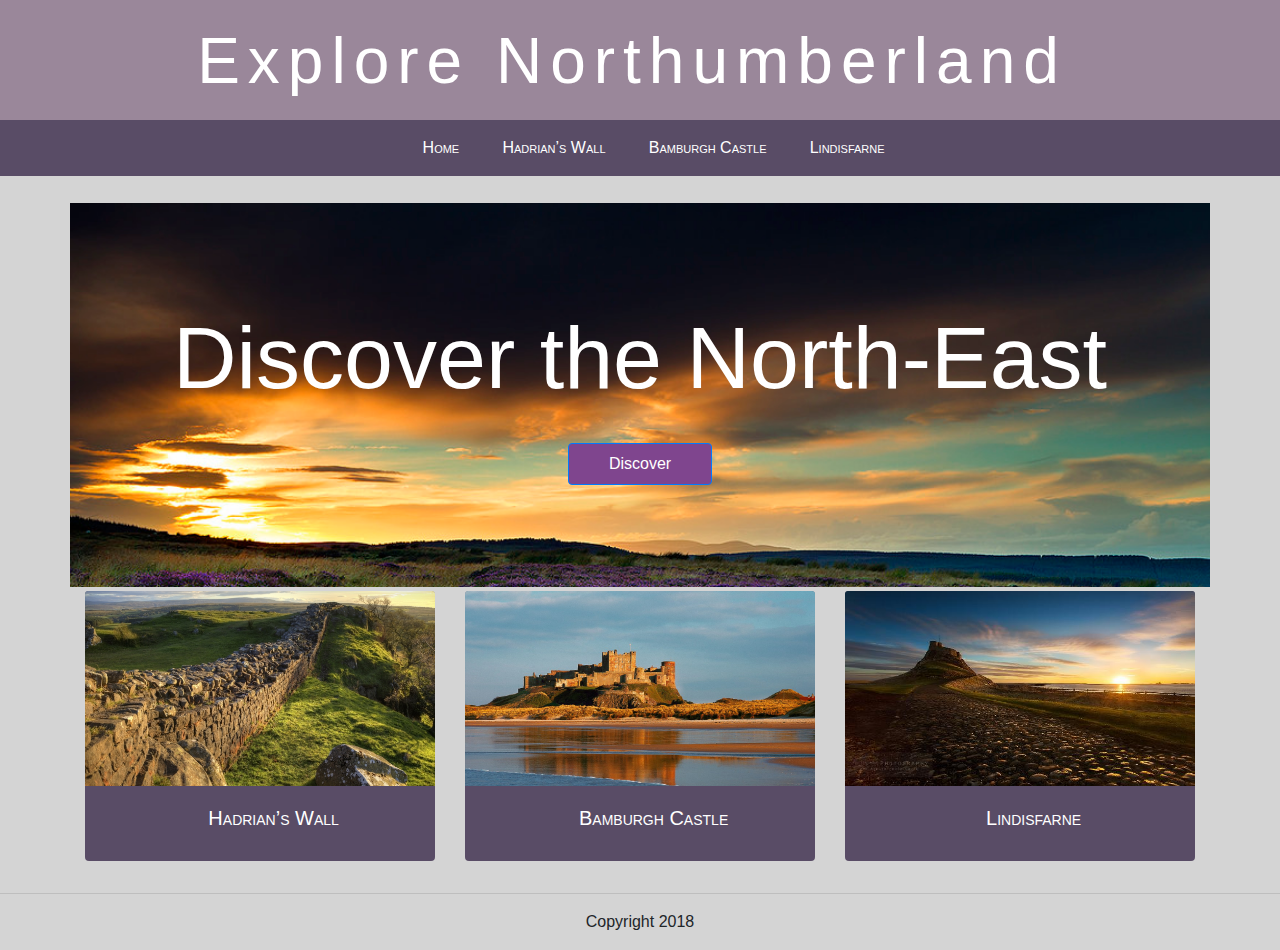
<file: src/index.html>
<!doctype html>
<html lang="en">
  <head>
    <!-- Required meta tags -->
    <meta charset="utf-8">
    <meta name="viewport" content="width=device-width, initial-scale=1, shrink-to-fit=no">

    <!-- Bootstrap CSS -->
    <link rel="stylesheet" href="https://maxcdn.bootstrapcdn.com/bootstrap/4.0.0/css/bootstrap.min.css" integrity="sha384-Gn5384xqQ1aoWXA+058RXPxPg6fy4IWvTNh0E263XmFcJlSAwiGgFAW/dAiS6JXm" crossorigin="anonymous">
    <link rel="stylesheet" href="./css/styles.css">
    <title>Hello, world!</title>
  </head>
  <body id="globalWrapper">
    <!-- Start of the Global Navigation -->
    <header id="globalHeader">
    <a class="navbar-brand" href="#">Explore Northumberland</a>
    <nav  class="navbar navbar-expand-lg  sticky-top navbar-dark" id="globalNav">
       <button class="navbar-toggler" type="button" data-toggle="collapse" data-target="#navbarNav" aria-controls="navbarNav" aria-expanded="false" aria-label="Toggle navigation">
     <span class="navbar-toggler-icon"></span>
   </button>
 <div class="collapse navbar-collapse  justify-content-center" id="navbarNav">
   <ul class="navbar-nav">
     <li class="nav-item active">
       <a class="nav-link" href="index.html">Home <span class="sr-only">(current)</span></a>
     </li>
     <li class="nav-item">
       <a class="nav-link" href="./pages/hadrian_wall.html">Hadrian’s Wall</a>
     </li>
     <li class="nav-item">
       <a class="nav-link" href="./pages/bamburgh_castle.html"> Bamburgh Castle </a>
     </li>
     <li class="nav-item">
       <a class="nav-link" href="./pages/Lindisfarne.html">Lindisfarne</a>
     </li>
   </ul>
 </div>
    </nav>
    </header>
    <section class="container text-center d-flex align-items-center justify-content-center text-white" id="welcome">
    <div >
      <h1 class="display-2">Discover the North-East</h1>
      <button class="mt-4 btn btn-primary video-btn" data-toggle="modal" data-src="https://www.youtube.com/embed/bFpTYfDLuMU" data-target="#myModal">Discover</button>
    </div>
    </section>

    <section class="container mt-1 text-center text-white">
      <div class="row no-gutters card-deck">
    <div class="card mb-3 col-sm-4 border-0">
      <img class="card-img-top" src="../img/wall.jpeg" alt="Card image cap">
      <a href="./pages/hadrian_wall.html">
      <div class="card-body">
        <h5 class="card-title">Hadrian’s Wall</h5>
      </div>
      </a>
    </div>
    <div class="card mb-3 col-sm-4 border-0">
      <img class="card-img-top" src="../img/castle.jpg" alt="Card image cap">
      <a href="./pages/bamburgh_castle.html">
      <div class="card-body">
        <h5 class="card-title">Bamburgh Castle</h5>
      </div>
      </a>
    </div>
    <div class="card mb-3 col-sm-4 border-0">
      <img class="card-img-top" src="../img/the-holy-island-of-lindisfarne.jpg" alt="Card image cap">
      <a href="./pages/Lindisfarne.html">
      <div class="card-body">
        <h5 class="card-title">Lindisfarne</h5>
      </div>
      </a>
    </div>
  </div>
  </section>
  <footer id="globalFooter" class="text-center">
    <hr>
    <p>Copyright 2018</p>
  </footer>

<!-- Modal -->
<div class="modal fade" id="myModal" tabindex="-1" role="dialog" aria-labelledby="exampleModalLabel" aria-hidden="true">
  <div class="modal-dialog" role="document">
    <div class="modal-content">


      <div class="modal-body">

       <button type="button" class="close" data-dismiss="modal" aria-label="Close">
          <span aria-hidden="true">&times;</span>
        </button>
        <!-- 16:9 aspect ratio -->
<div class="embed-responsive embed-responsive-16by9">
  <iframe class="embed-responsive-item" src="" id="video"  allowscriptaccess="always">></iframe>
</div>
      </div>



    <!-- Optional JavaScript -->
    <!-- jQuery first, then Popper.js, then Bootstrap JS -->
    <script src="https://code.jquery.com/jquery-3.2.1.slim.min.js" integrity="sha384-KJ3o2DKtIkvYIK3UENzmM7KCkRr/rE9/Qpg6aAZGJwFDMVNA/GpGFF93hXpG5KkN" crossorigin="anonymous"></script>
    <script src="https://cdnjs.cloudflare.com/ajax/libs/popper.js/1.12.9/umd/popper.min.js" integrity="sha384-ApNbgh9B+Y1QKtv3Rn7W3mgPxhU9K/ScQsAP7hUibX39j7fakFPskvXusvfa0b4Q" crossorigin="anonymous"></script>
    <script src="https://maxcdn.bootstrapcdn.com/bootstrap/4.0.0/js/bootstrap.min.js" integrity="sha384-JZR6Spejh4U02d8jOt6vLEHfe/JQGiRRSQQxSfFWpi1MquVdAyjUar5+76PVCmYl" crossorigin="anonymous"></script>
    <script src="javascript/actions.js" ></script>
  </body>
</html>
</file>
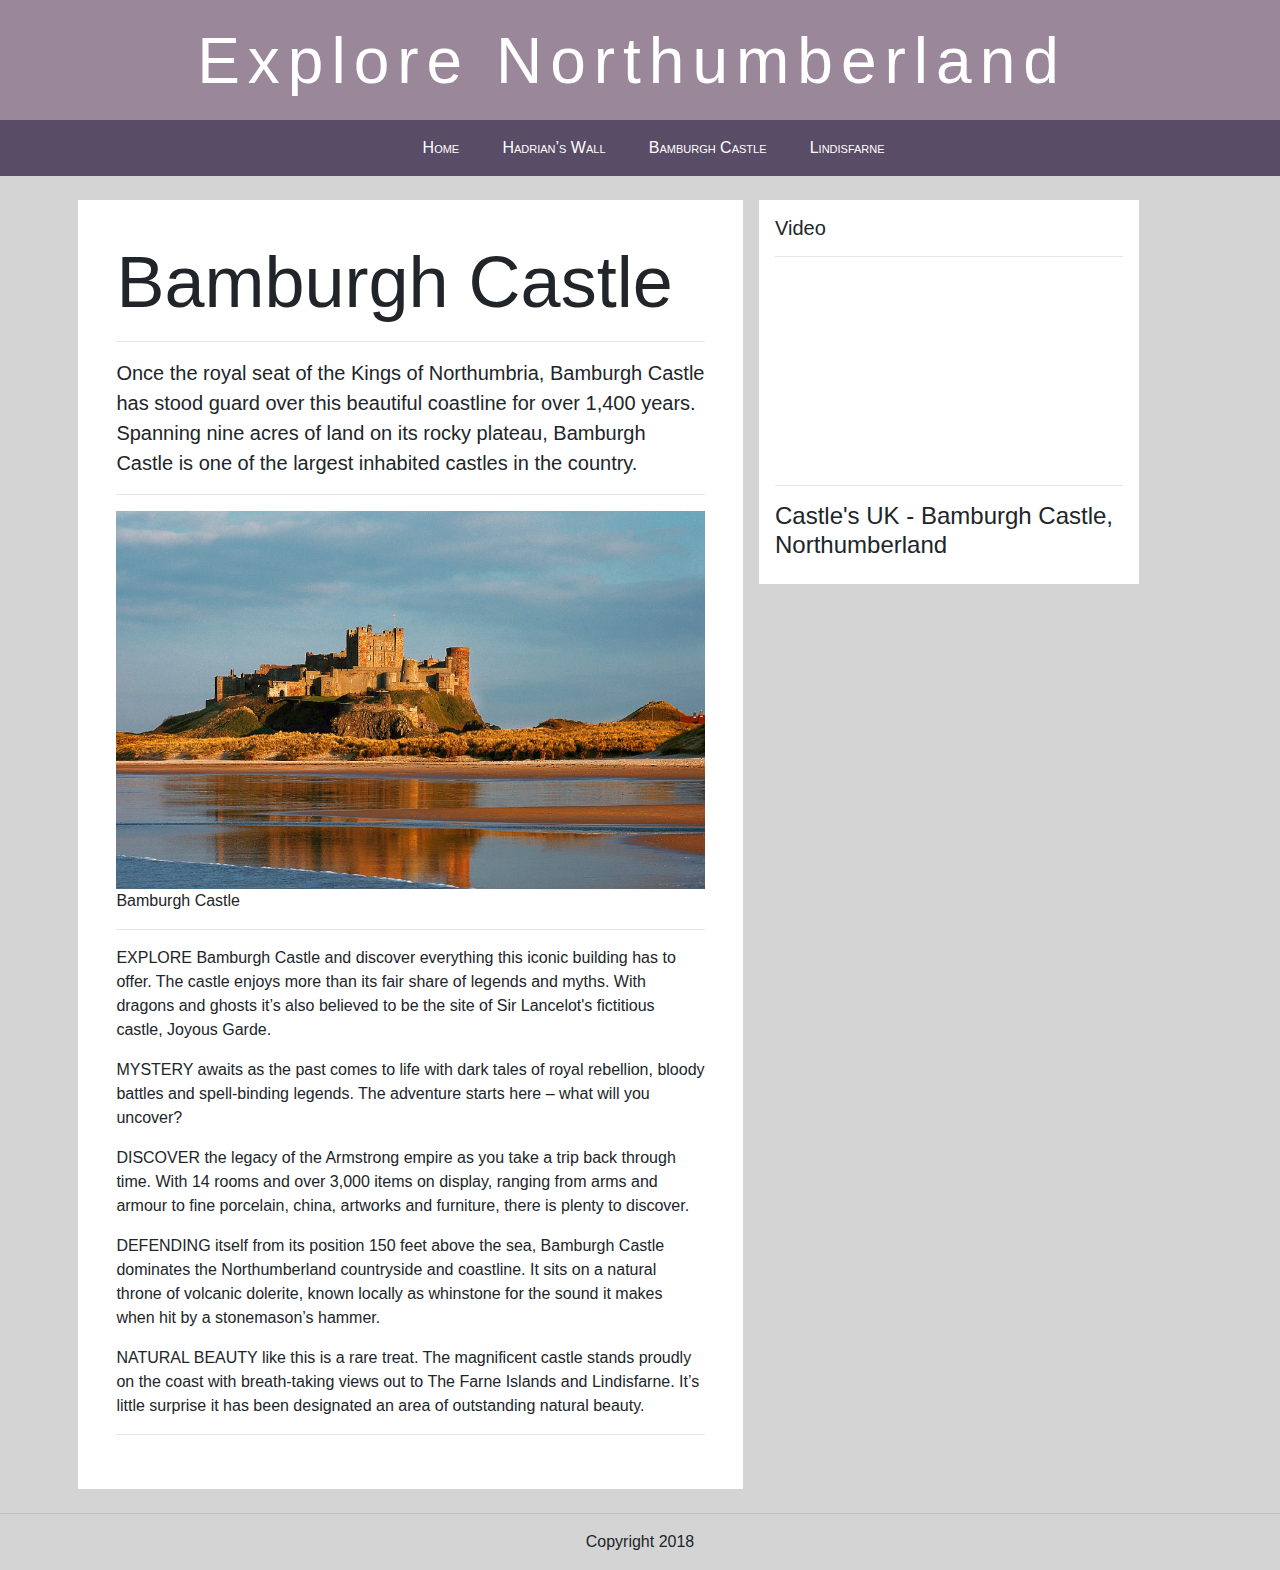
<file: src/pages/bamburgh_castle.html>
<!doctype html>
<html lang="en">
  <head>
    <!-- Required meta tags -->
    <meta charset="utf-8">
    <meta name="viewport" content="width=device-width, initial-scale=1, shrink-to-fit=no">

    <!-- Bootstrap CSS -->
    <link rel="stylesheet" href="https://maxcdn.bootstrapcdn.com/bootstrap/4.0.0/css/bootstrap.min.css" integrity="sha384-Gn5384xqQ1aoWXA+058RXPxPg6fy4IWvTNh0E263XmFcJlSAwiGgFAW/dAiS6JXm" crossorigin="anonymous">
    <link rel="stylesheet" href="../css/styles.css">
    <title>Hello, world!</title>
  </head>
  <body id="globalWrapper">
    <!-- Start of the Global Navigation -->

    <header id="globalHeader">
    <a class="navbar-brand" href="#">Explore Northumberland</a>
    <nav  class="navbar navbar-expand-lg  sticky-top navbar-dark" id="globalNav">
       <button class="navbar-toggler" type="button" data-toggle="collapse" data-target="#navbarNav" aria-controls="navbarNav" aria-expanded="false" aria-label="Toggle navigation">
     <span class="navbar-toggler-icon"></span>
   </button>
 <div class="collapse navbar-collapse  justify-content-center" id="navbarNav">
   <ul class="navbar-nav">
     <li class="nav-item active">
       <a class="nav-link" href="../index.html">Home <span class="sr-only">(current)</span></a>
     </li>
     <li class="nav-item">
       <a class="nav-link" href="../pages/hadrian_wall.html">Hadrian’s Wall</a>
     </li>
     <li class="nav-item">
       <a class="nav-link" href="../pages/bamburgh_castle.html"> Bamburgh Castle </a>
     </li>
     <li class="nav-item">
       <a class="nav-link" href="../pages/Lindisfarne.html">Lindisfarne</a>
     </li>
   </ul>
 </div>
    </nav>
    </header>
  <section id="mainContentWrapper" class="container">
    <section id="mainContent" class="row ">
      <article id="mainArticle" class="col-md-7 bg-white m-2">
        <h1 class="display-3">Bamburgh Castle</h1>
        <hr>
        <p class="lead">Once the royal seat of the Kings of Northumbria, Bamburgh Castle has stood guard over this beautiful coastline for over 1,400 years. Spanning nine acres of land on its rocky plateau, Bamburgh Castle is one of the largest inhabited castles in the country.
        </p>
        <hr>
        <figure>
        <img src="../../img/castle.jpg" alt=""  class = "img-fluid" id="postImg"/>
        <caption class ="figure-caption">Bamburgh Castle</caption>
        </figure>
        <hr>
        <p>EXPLORE Bamburgh Castle and discover everything this iconic building has to offer. The castle enjoys more than its fair share of legends and myths. With dragons and ghosts it’s also believed to be the site of Sir Lancelot's fictitious castle, Joyous Garde.
        </p>
        <p>MYSTERY awaits as the past comes to life with dark tales of royal rebellion, bloody battles and spell-binding legends. The adventure starts here – what will you uncover?

</p>
        <p>DISCOVER the legacy of the Armstrong empire as you take a trip back through time. With 14 rooms and over 3,000 items on display, ranging from arms and armour to fine porcelain, china, artworks and furniture, there is plenty to discover.

</p>
        <p>DEFENDING itself from its position 150 feet above the sea, Bamburgh Castle dominates the Northumberland countryside and coastline. It sits on a natural throne of volcanic dolerite, known locally as whinstone for the sound it makes when hit by a stonemason’s hammer.

</p>
        <p>NATURAL BEAUTY like this is a rare treat. The magnificent castle stands proudly on the coast with breath-taking views out to The Farne Islands and Lindisfarne. It’s little surprise it has been designated an area of outstanding natural beauty.

</p>
<hr>
      </article>
      <aside id="globalSidebar" class="col-md-4 bg-white m-2  p-3 align-self-start">
        <h5>Video</h5>
        <hr>
        <div class="embed-responsive embed-responsive-16by9">
          <iframe class="embed-responsive-item" src="https://www.youtube.com/embed/7HEOb8tgyjk" frameborder="0" allow="autoplay; encrypted-media" allowfullscreen></iframe>
        </div>
        <hr>
        <h4>Castle's UK - Bamburgh Castle, Northumberland</h4>
      </aside>
    </section>
  </section>
  <footer id="globalFooter" class="text-center">
    <hr>
    <p>Copyright 2018</p>
  </footer>

      <!-- Optional JavaScript -->
      <!-- jQuery first, then Popper.js, then Bootstrap JS -->
      <script src="https://code.jquery.com/jquery-3.2.1.slim.min.js" integrity="sha384-KJ3o2DKtIkvYIK3UENzmM7KCkRr/rE9/Qpg6aAZGJwFDMVNA/GpGFF93hXpG5KkN" crossorigin="anonymous"></script>
      <script src="https://cdnjs.cloudflare.com/ajax/libs/popper.js/1.12.9/umd/popper.min.js" integrity="sha384-ApNbgh9B+Y1QKtv3Rn7W3mgPxhU9K/ScQsAP7hUibX39j7fakFPskvXusvfa0b4Q" crossorigin="anonymous"></script>
      <script src="https://maxcdn.bootstrapcdn.com/bootstrap/4.0.0/js/bootstrap.min.js" integrity="sha384-JZR6Spejh4U02d8jOt6vLEHfe/JQGiRRSQQxSfFWpi1MquVdAyjUar5+76PVCmYl" crossorigin="anonymous"></script>
    </body>
    </html>
</file>
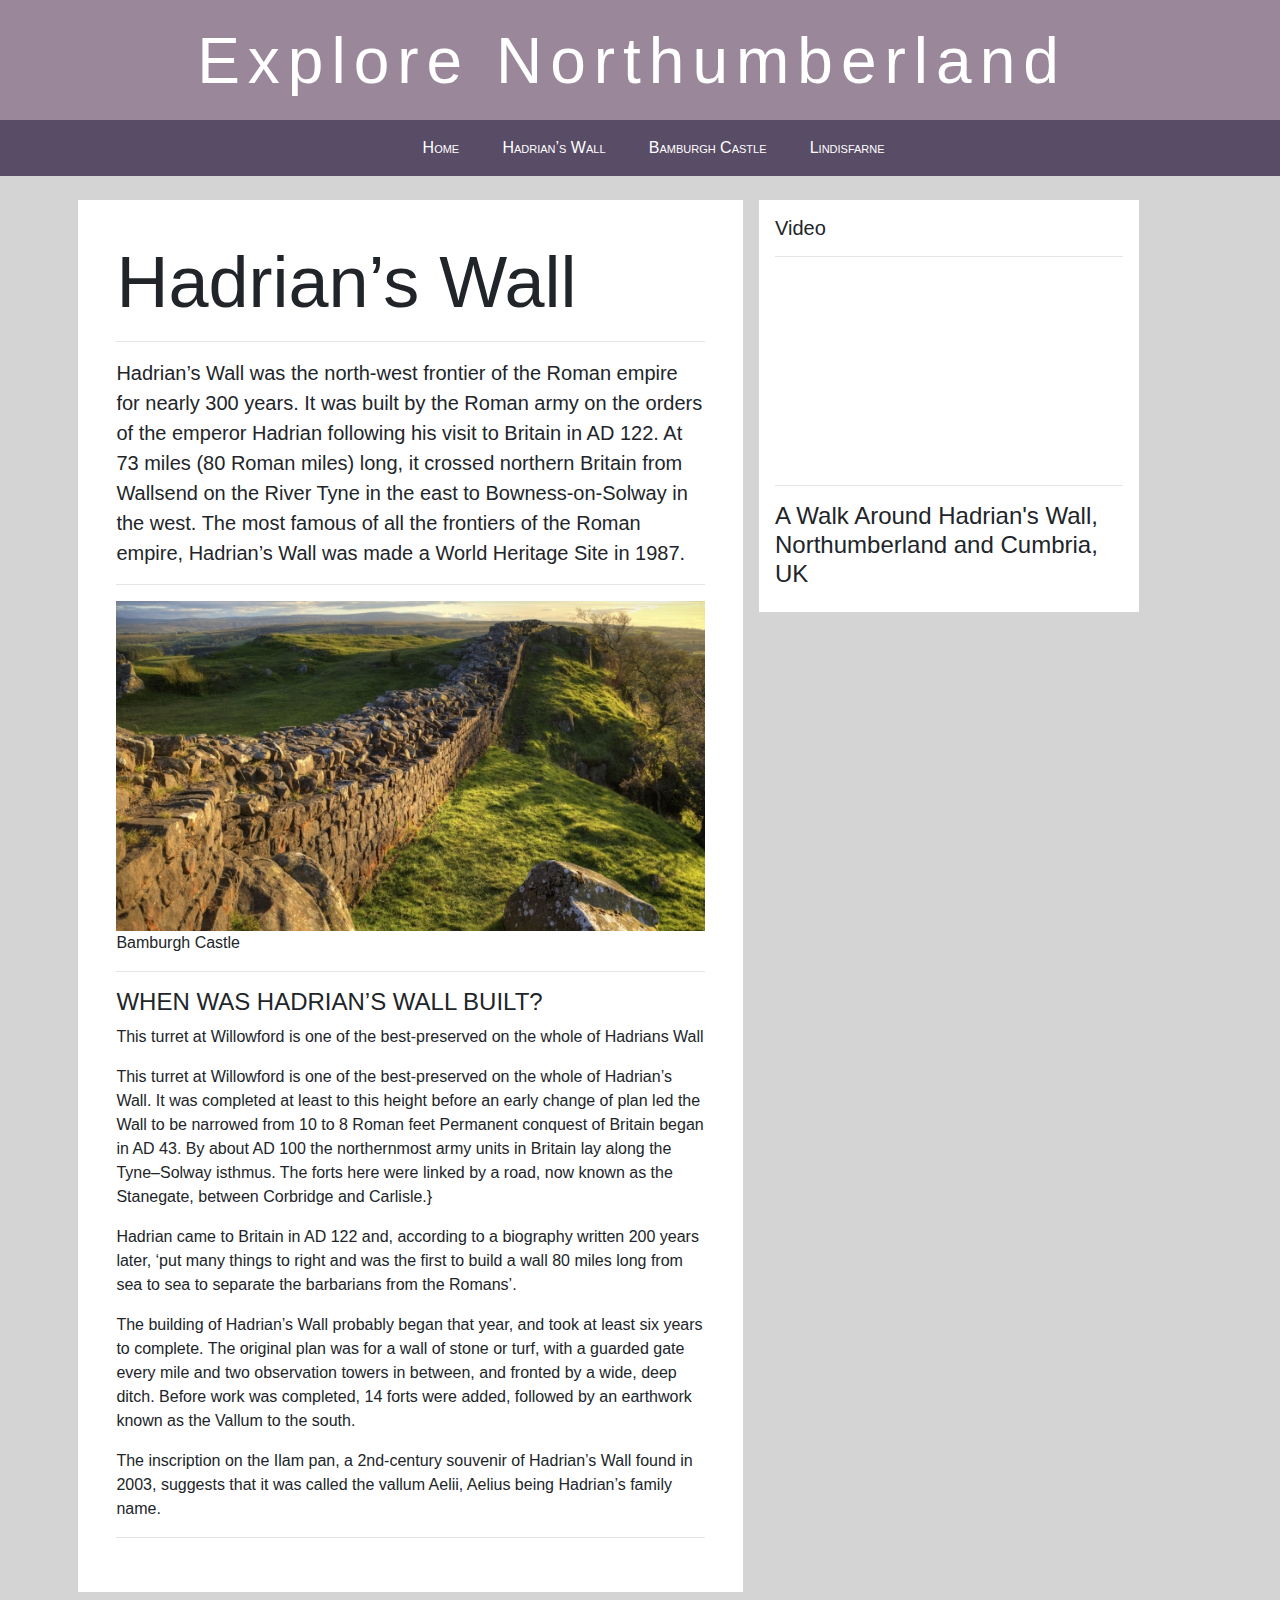
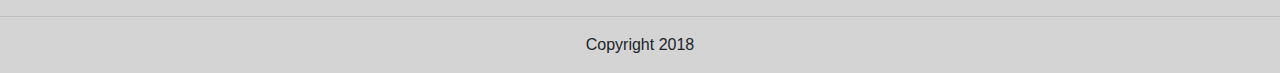
<file: src/pages/hadrian_wall.html>
<!doctype html>
<html lang="en">
  <head>
    <!-- Required meta tags -->
    <meta charset="utf-8">
    <meta name="viewport" content="width=device-width, initial-scale=1, shrink-to-fit=no">

    <!-- Bootstrap CSS -->
    <link rel="stylesheet" href="https://maxcdn.bootstrapcdn.com/bootstrap/4.0.0/css/bootstrap.min.css" integrity="sha384-Gn5384xqQ1aoWXA+058RXPxPg6fy4IWvTNh0E263XmFcJlSAwiGgFAW/dAiS6JXm" crossorigin="anonymous">
    <link rel="stylesheet" href="../css/styles.css">
    <title>Hello, world!</title>
  </head>
  <body id="globalWrapper">
    <!-- Start of the Global Navigation -->

    <header id="globalHeader">
    <a class="navbar-brand" href="#">Explore Northumberland</a>
    <nav  class="navbar navbar-expand-lg  sticky-top navbar-dark" id="globalNav">
       <button class="navbar-toggler" type="button" data-toggle="collapse" data-target="#navbarNav" aria-controls="navbarNav" aria-expanded="false" aria-label="Toggle navigation">
     <span class="navbar-toggler-icon"></span>
   </button>
 <div class="collapse navbar-collapse  justify-content-center" id="navbarNav">
   <ul class="navbar-nav">
     <li class="nav-item active">
       <a class="nav-link" href="../index.html">Home <span class="sr-only">(current)</span></a>
     </li>
     <li class="nav-item">
       <a class="nav-link" href="../pages/hadrian_wall.html">Hadrian’s Wall</a>
     </li>
     <li class="nav-item">
       <a class="nav-link" href="../pages/bamburgh_castle.html"> Bamburgh Castle </a>
     </li>
     <li class="nav-item">
       <a class="nav-link" href="../pages/lindisfarne.html">Lindisfarne</a>
     </li>
   </ul>
 </div>
    </nav>
    </header>
  <section id="mainContentWrapper" class="container">
    <section id="mainContent" class="row ">
      <article id="mainArticle" class="col-md-7 bg-white m-2">
        <h1 class="display-3">Hadrian’s Wall</h1>
        <hr>
        <p class="lead">
          Hadrian’s Wall was the north-west frontier of the Roman empire for nearly 300 years. It was built by the Roman army on the orders of the emperor Hadrian following his visit to Britain in AD 122. At 73 miles (80 Roman miles) long, it crossed northern Britain from Wallsend on the River Tyne in the east to Bowness-on-Solway in the west. The most famous of all the frontiers of the Roman empire, Hadrian’s Wall was made a World Heritage Site in 1987.
        </p>
        <hr>
        <figure>
        <img src="../../img/wall.jpeg" alt=""  class = "img-fluid" id="postImg"/>
        <caption class ="figure-caption">Bamburgh Castle</caption>
        </figure>
        <hr>
        <h4>WHEN WAS HADRIAN’S WALL BUILT?</h4>

  <p>This turret at Willowford is one of the best-preserved on the whole of Hadrians Wall</p>
  <p>This turret at Willowford is one of the best-preserved on the whole of Hadrian’s Wall. It was completed at least to this height before an early change of plan led the Wall to be narrowed from 10 to 8 Roman feet
  Permanent conquest of Britain began in AD 43. By about AD 100 the northernmost army units in Britain lay along the Tyne–Solway isthmus. The forts here were linked by a road, now known as the Stanegate, between Corbridge and Carlisle.}</p>

  <p>Hadrian came to Britain in AD 122 and, according to a biography written 200 years later, ‘put many things to right and was the first to build a wall 80 miles long from sea to sea to separate the barbarians from the Romans’.</p>

  <p>The building of Hadrian’s Wall probably began that year, and took at least six years to complete. The original plan was for a wall of stone or turf, with a guarded gate every mile and two observation towers in between, and fronted by a wide, deep ditch. Before work was completed, 14 forts were added, followed by an earthwork known as the Vallum to the south.</p>

  <p>The inscription on the Ilam pan, a 2nd-century souvenir of Hadrian’s Wall found in 2003, suggests that it was called the vallum Aelii, Aelius being Hadrian’s family name.</p>
<hr>
      </article>
      <aside id="globalSidebar" class="col-md-4 bg-white m-2  p-3 align-self-start">
        <h5>Video</h5>
        <hr>
        <div class="embed-responsive embed-responsive-16by9">
          <iframe class="embed-responsive-item"  src="https://www.youtube.com/embed/deMa6qd_E-o" frameborder="0" allow="autoplay; encrypted-media" allowfullscreen></iframe>
        </div>
        <hr>
        <h4>A Walk Around Hadrian's Wall, Northumberland and Cumbria, UK</h4>
      </aside>
    </section>
  </section>
  <footer id="globalFooter" class="text-center">
    <hr>
    <p>Copyright 2018</p>
  </footer>

      <!-- Optional JavaScript -->
      <!-- jQuery first, then Popper.js, then Bootstrap JS -->
      <script src="https://code.jquery.com/jquery-3.2.1.slim.min.js" integrity="sha384-KJ3o2DKtIkvYIK3UENzmM7KCkRr/rE9/Qpg6aAZGJwFDMVNA/GpGFF93hXpG5KkN" crossorigin="anonymous"></script>
      <script src="https://cdnjs.cloudflare.com/ajax/libs/popper.js/1.12.9/umd/popper.min.js" integrity="sha384-ApNbgh9B+Y1QKtv3Rn7W3mgPxhU9K/ScQsAP7hUibX39j7fakFPskvXusvfa0b4Q" crossorigin="anonymous"></script>
      <script src="https://maxcdn.bootstrapcdn.com/bootstrap/4.0.0/js/bootstrap.min.js" integrity="sha384-JZR6Spejh4U02d8jOt6vLEHfe/JQGiRRSQQxSfFWpi1MquVdAyjUar5+76PVCmYl" crossorigin="anonymous"></script>
    </body>
    </html>
</file>
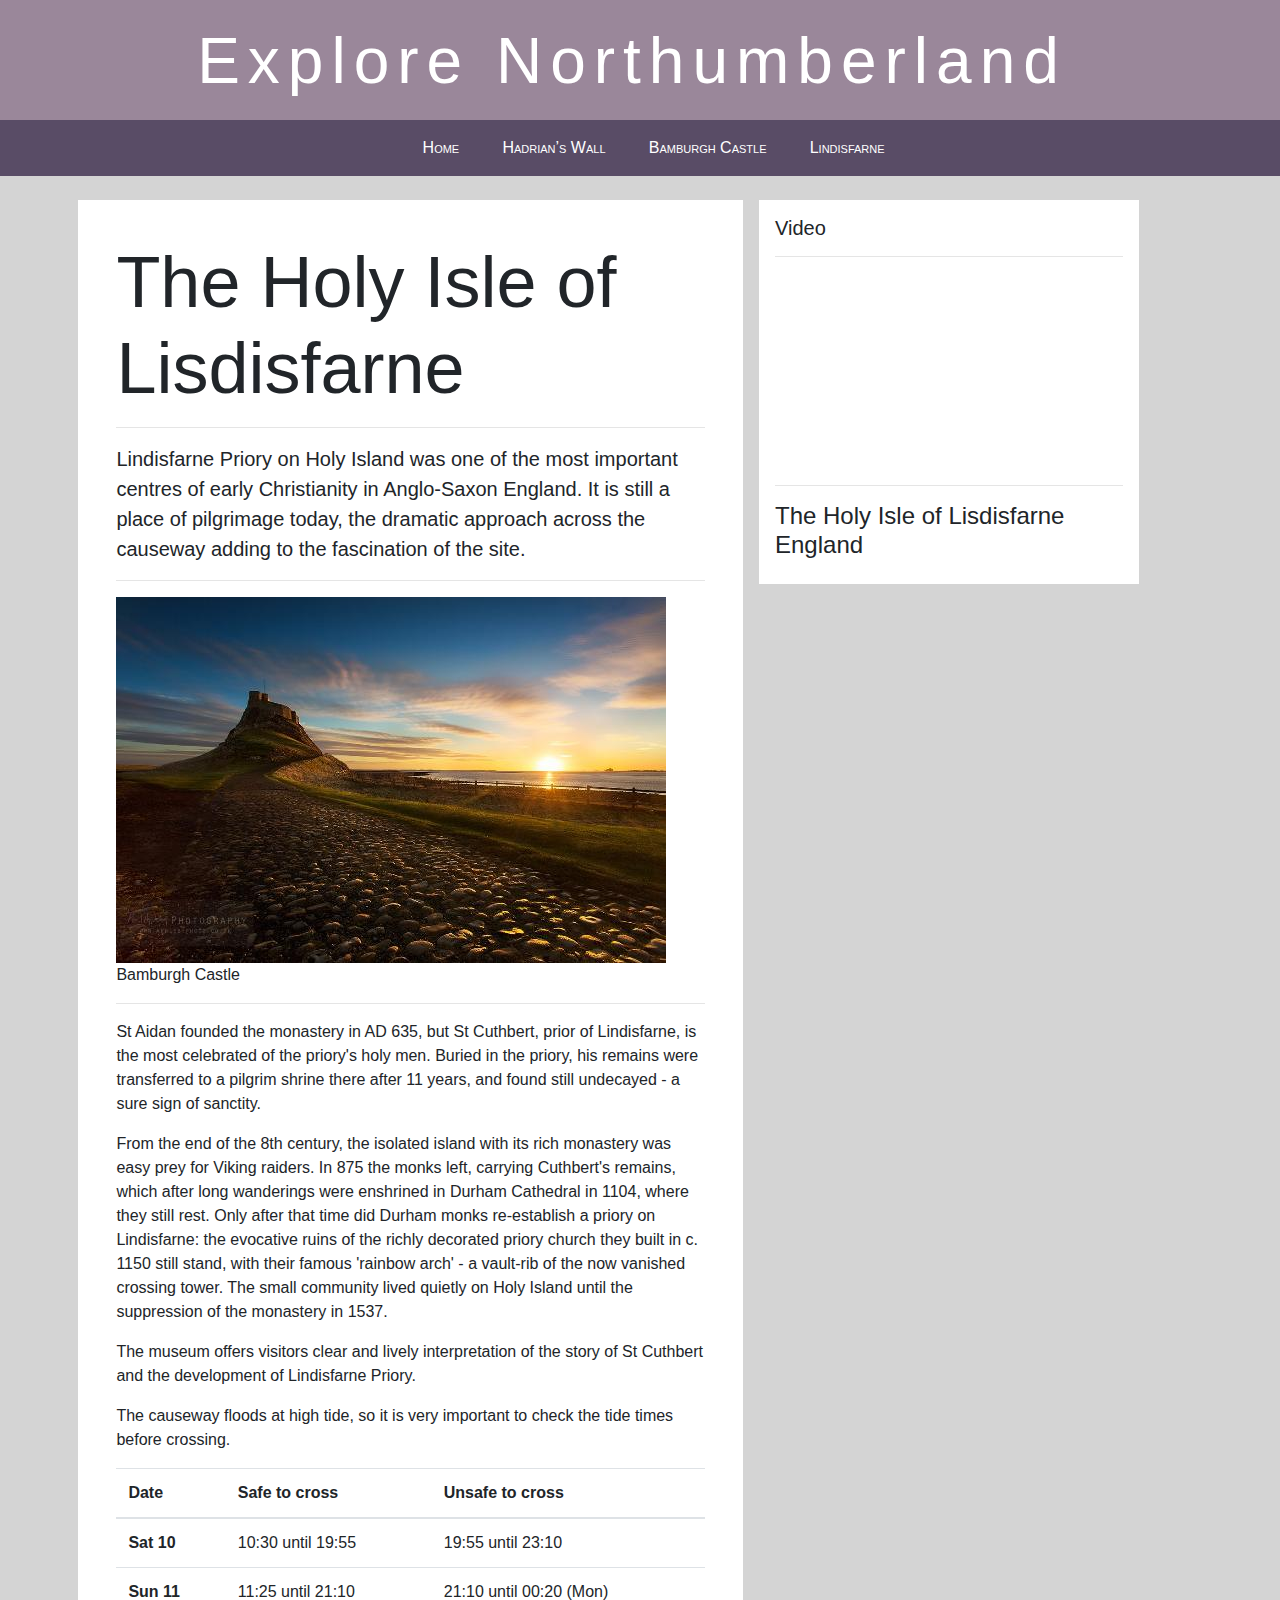
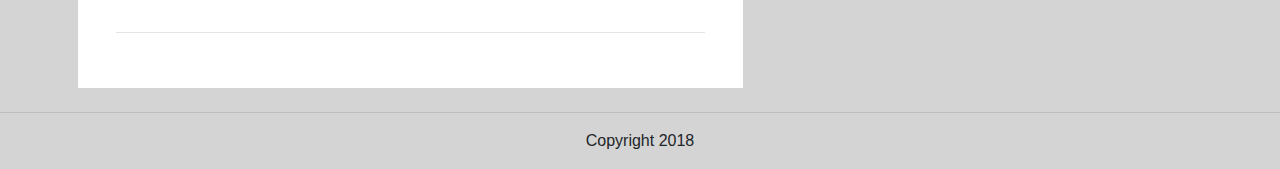
<file: src/pages/lindisfarne.html>
<!doctype html>
<html lang="en">
  <head>
    <!-- Required meta tags -->
    <meta charset="utf-8">
    <meta name="viewport" content="width=device-width, initial-scale=1, shrink-to-fit=no">

    <!-- Bootstrap CSS -->
    <link rel="stylesheet" href="https://maxcdn.bootstrapcdn.com/bootstrap/4.0.0/css/bootstrap.min.css" integrity="sha384-Gn5384xqQ1aoWXA+058RXPxPg6fy4IWvTNh0E263XmFcJlSAwiGgFAW/dAiS6JXm" crossorigin="anonymous">
    <link rel="stylesheet" href="../css/styles.css">
    <title>Hello, world!</title>
  </head>
  <body id="globalWrapper">
    <!-- Start of the Global Navigation -->

    <header id="globalHeader">
    <a class="navbar-brand" href="#">Explore Northumberland</a>
    <nav  class="navbar navbar-expand-lg  sticky-top navbar-dark" id="globalNav">
       <button class="navbar-toggler" type="button" data-toggle="collapse" data-target="#navbarNav" aria-controls="navbarNav" aria-expanded="false" aria-label="Toggle navigation">
     <span class="navbar-toggler-icon"></span>
   </button>
 <div class="collapse navbar-collapse  justify-content-center" id="navbarNav">
   <ul class="navbar-nav">
     <li class="nav-item active">
       <a class="nav-link" href="../index.html">Home <span class="sr-only">(current)</span></a>
     </li>
     <li class="nav-item">
       <a class="nav-link" href="../pages/hadrian_wall.html">Hadrian’s Wall</a>
     </li>
     <li class="nav-item">
       <a class="nav-link" href="../pages/bamburgh_castle.html"> Bamburgh Castle </a>
     </li>
     <li class="nav-item">
       <a class="nav-link" href="../pages/Lindisfarne.html">Lindisfarne</a>
     </li>
   </ul>
 </div>
    </nav>
    </header>
  <section id="mainContentWrapper" class="container">
    <section id="mainContent" class="row ">
      <article id="mainArticle" class="col-md-7 bg-white m-2">
        <h1 class="display-3">The Holy Isle of Lisdisfarne</h1>
        <hr>
        <p class="lead">
        Lindisfarne Priory on Holy Island was one of the most important centres of early Christianity in Anglo-Saxon England. It is still a place of pilgrimage today, the dramatic approach across the causeway adding to the fascination of the site.
        </p>
        <hr>
        <figure>
        <img src="../../img/the-holy-island-of-lindisfarne.jpg" alt=""  class = "img-fluid" id="postImg"/>
        <caption class ="figure-caption">Bamburgh Castle</caption>
        </figure>
        <hr>

  <p>St Aidan founded the monastery in AD 635, but St Cuthbert, prior of Lindisfarne, is the most celebrated of the priory's holy men. Buried in the priory, his remains were transferred to a pilgrim shrine there after 11 years, and found still undecayed - a sure sign of sanctity.</p>
  <p>From the end of the 8th century, the isolated island with its rich monastery was easy prey for Viking raiders. In 875 the monks left, carrying Cuthbert's remains, which after long wanderings were enshrined in Durham Cathedral in 1104, where they still rest. Only after that time did Durham monks re-establish a priory on Lindisfarne: the evocative ruins of the richly decorated priory church they built in c. 1150 still stand, with their famous 'rainbow arch' - a vault-rib of the now vanished crossing tower. The small community lived quietly on Holy Island until the suppression of the monastery in 1537.
</p>
  <p>The museum offers visitors clear and lively interpretation of the story of St Cuthbert and the development of Lindisfarne Priory.
</p>
  <p>The causeway floods at high tide, so it is very important to check the tide times before crossing. </p>
  <table class="table">
  <thead>
    <tr>
      <th scope="col">Date</th>
      <th scope="col">Safe to cross</th>
      <th scope="col">Unsafe to cross</th>
    </tr>
  </thead>
  <tbody>
    <tr>
      <th scope="row">Sat 10</th>
      <td>10:30 until 19:55	</td>
      <td>19:55 until 23:10	</td>
    </tr>
    <tr>
      <th scope="row">Sun 11</th>
      <td>11:25 until 21:10</td>
      <td>21:10 until 00:20 (Mon)</td>
    </tr>
  </tbody>
</table>

<hr>
      </article>
      <aside id="globalSidebar" class="col-md-4 bg-white m-2  p-3 align-self-start">
        <h5>Video</h5>
        <hr>
        <div class="embed-responsive embed-responsive-16by9">
          <iframe class="embed-responsive-item"  src="https://www.youtube.com/embed/U7E76LzLxp0" frameborder="0" allow="autoplay; encrypted-media" allowfullscreen></iframe>
          </div>
        <hr>
        <h4>The Holy Isle of Lisdisfarne England</h4>
      </aside>
    </section>
  </section>
  <footer id="globalFooter" class="text-center">
    <hr>
    <p>Copyright 2018</p>
  </footer>

      <!-- Optional JavaScript -->
      <!-- jQuery first, then Popper.js, then Bootstrap JS -->
      <script src="https://code.jquery.com/jquery-3.2.1.slim.min.js" integrity="sha384-KJ3o2DKtIkvYIK3UENzmM7KCkRr/rE9/Qpg6aAZGJwFDMVNA/GpGFF93hXpG5KkN" crossorigin="anonymous"></script>
      <script src="https://cdnjs.cloudflare.com/ajax/libs/popper.js/1.12.9/umd/popper.min.js" integrity="sha384-ApNbgh9B+Y1QKtv3Rn7W3mgPxhU9K/ScQsAP7hUibX39j7fakFPskvXusvfa0b4Q" crossorigin="anonymous"></script>
      <script src="https://maxcdn.bootstrapcdn.com/bootstrap/4.0.0/js/bootstrap.min.js" integrity="sha384-JZR6Spejh4U02d8jOt6vLEHfe/JQGiRRSQQxSfFWpi1MquVdAyjUar5+76PVCmYl" crossorigin="anonymous"></script>
    </body>
    </html>
</file>
<file: src/css/styles.css>
@media (max-width: 720px) {
  .card-deck {
    display: flex;
    flex-flow: column;
    justify-content: center; }

  .card {
    height: 70vh;
    width: 100vw; } }
#globalWrapper {
  background-color: #d4d4d4; }

#globalHeader {
  text-align: center;
  background-color: #9a879a;
  padding: 0.5rem 0 0 0; }

#globalNav {
  background-color: #594c66; }

button .navbar-toggler-icon {
  color: #fff; }

.navbar-brand {
  font-size: 5vmax;
  font-weight: lighter;
  text-transform: capitalize;
  padding-bottom: 0.7rem;
  letter-spacing: 0.5rem; }

.navbar-brand:hover {
  color: #fff; }

#globalNav ul li a, .card-deck a {
  color: #fff;
  margin-left: 1.7rem;
  text-transform: capitalize;
  font-variant: small-caps;
  font-weight: normal; }

#globalNav ul li a:hover, .card-deck a:hover {
  color: #aba4aa;
  text-decoration: none; }

.navbar-brand {
  color: #fff; }

#welcome {
  background-image: url("../../img/moors_sunset.jpg");
  height: 30vmax;
  background-repeat: no-repeat;
  background-size: cover;
  margin-top: 3vh; }
  #welcome button {
    background-color: #7f458e;
    padding: 0.5rem 2.5rem; }

.card {
  background-color: #594c66;
  max-height: 30vh; }
  .card img {
    max-height: 72%; }

/*
  Styles for pages:
*/
#mainContentWrapper {
  margin-top: 1rem; }
  #mainContentWrapper article {
    padding: 3vmax; }

/*# sourceMappingURL=styles.css.map */
</file>
